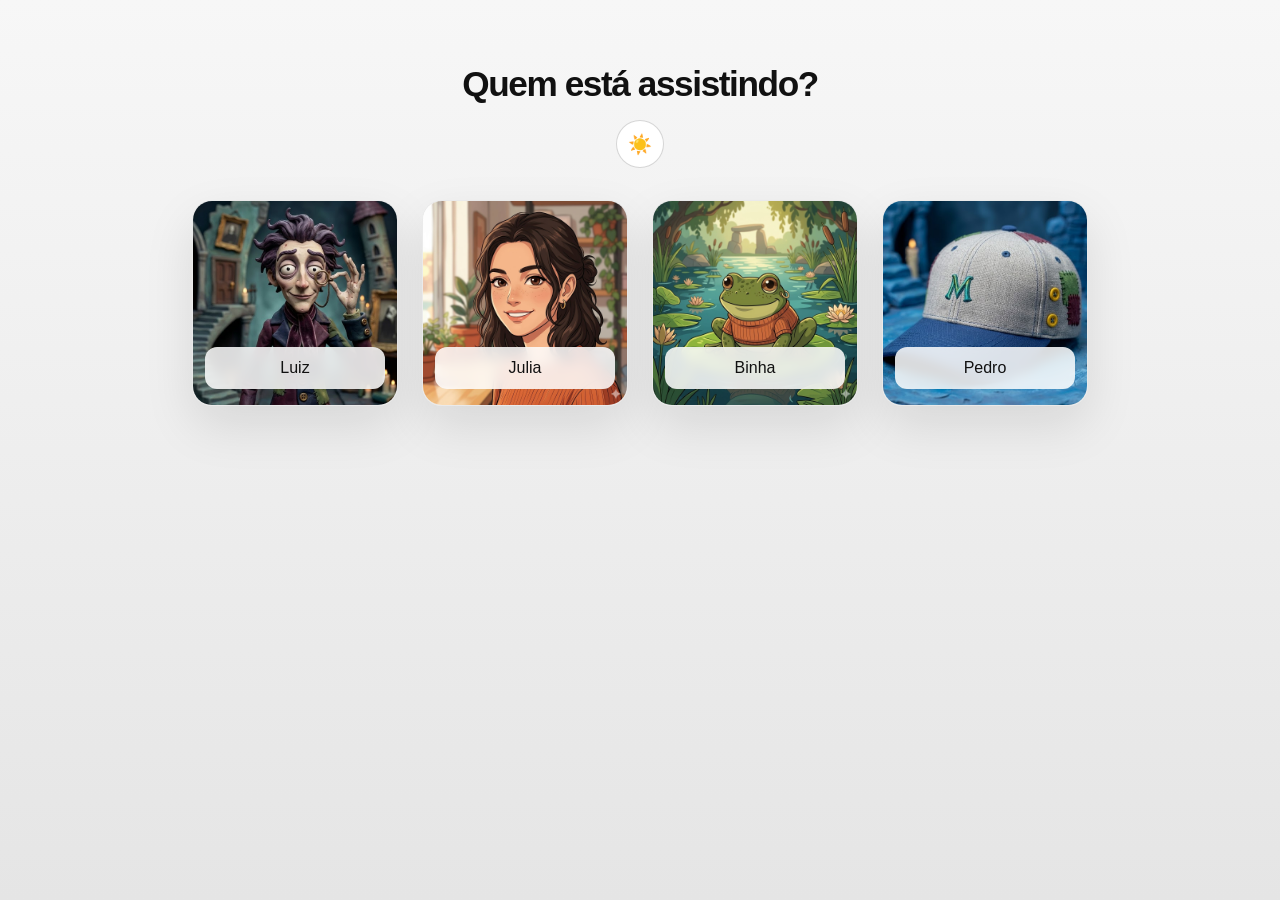
<file: index.html>
<!DOCTYPE html>
<html lang="pt-br">
<head>
    <meta charset="UTF-8">
    <meta name="viewport" content="width=device-width, initial-scale=1.0">
    <title>Netflix</title>
    <link rel="stylesheet" href="style.css">
    <script src="theme.js" defer></script>
</head>
<body>
    <main>
        <header>
            <h1>Quem está assistindo?</h1>
            <button class="theme-toggle" type="button" aria-label="Alternar tema"></button>
        </header>

        <section class="profiles" aria-label="Perfis de usuário">
            <ul>
                <li>
                    <article class="profile">
                        <figure>
                            <img src="assets/perfil-1.jpg" alt="Perfil 1">
                            <figcaption>Luiz</figcaption>
                        </figure>
                    </article>
                </li>

                <li>
                    <article class="profile">
                        <figure>
                            <img src="assets/perfil-3.jpg" alt="Perfil 3">
                            <figcaption>Julia</figcaption>
                        </figure>
                    </article>
                </li>

                <li>
                    <article class="profile">
                        <figure>
                            <img src="assets/perfil-4.jpg" alt="Perfil 4">
                            <figcaption>Binha</figcaption>
                        </figure>
                    </article>
                </li>

                <li>
                    <article class="profile">
                        <figure>
                            <img src="assets/perfil-2.jpg" alt="Perfil 2">
                            <figcaption>Pedro</figcaption>
                        </figure>
                    </article>
                </li>
            </ul>
        </section>
    </main>
</body>
</html>
</file>
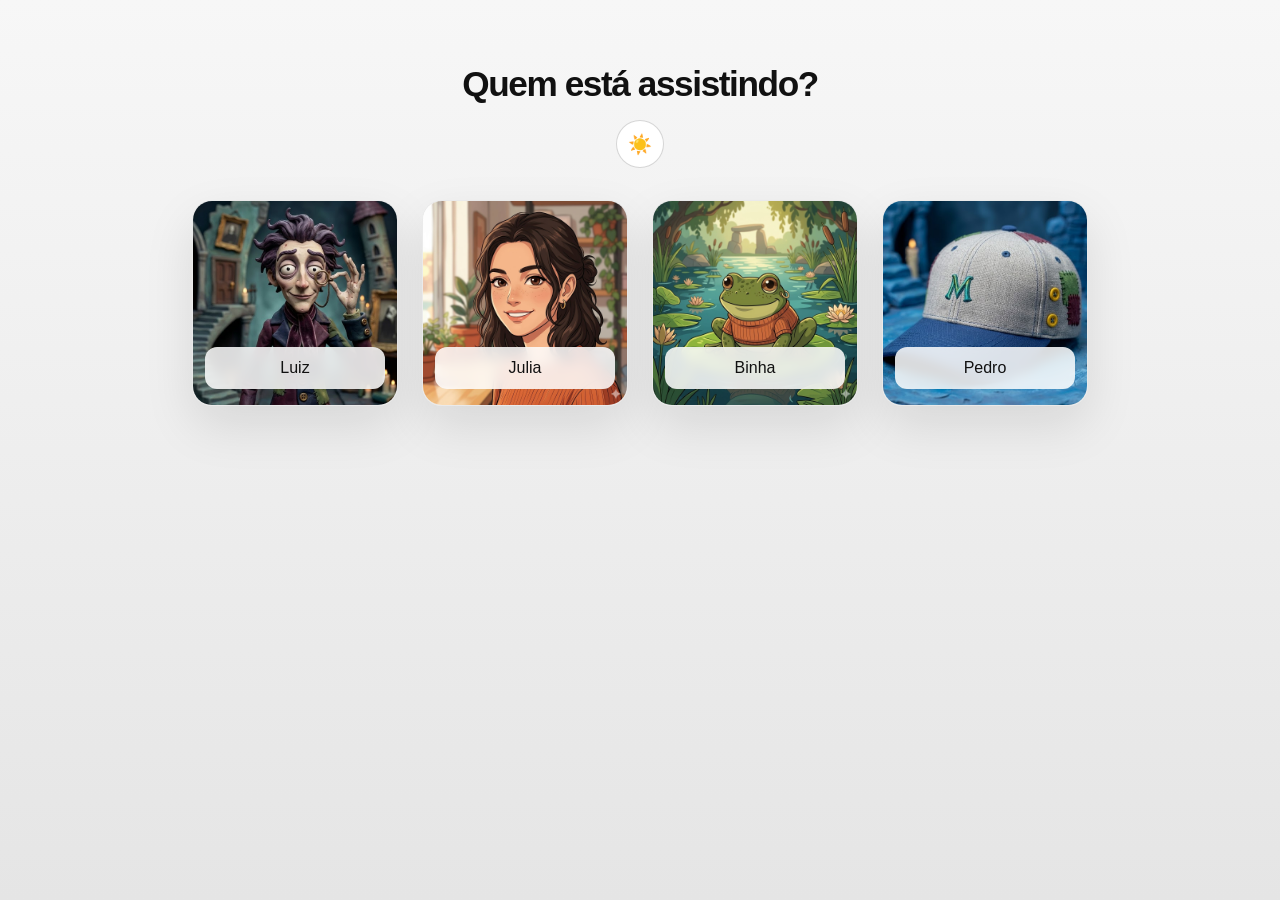
<file: Projeto imersão front-end/index.html>
<!DOCTYPE html>
<html lang="pt-br">
<head>
    <meta charset="UTF-8">
    <meta name="viewport" content="width=device-width, initial-scale=1.0">
    <title>Devflix</title>
    <link rel="stylesheet" href="style.css">
    <script src="theme.js" defer></script>
</head>
<body>
    <main>
        <header>
            <h1>Quem está assistindo?</h1>
            <button class="theme-toggle" type="button" aria-label="Alternar tema"></button>
        </header>

        <section class="profiles" aria-label="Perfis de usuário">
            <ul>
                <li>
                    <article class="profile">
                        <figure>
                            <img src="assets/perfil-1.jpg" alt="Perfil 1">
                            <figcaption>Luiz</figcaption>
                        </figure>
                    </article>
                </li>

                <li>
                    <article class="profile">
                        <figure>
                            <img src="assets/perfil-3.jpg" alt="Perfil 3">
                            <figcaption>Julia</figcaption>
                        </figure>
                    </article>
                </li>

                <li>
                    <article class="profile">
                        <figure>
                            <img src="assets/perfil-4.jpg" alt="Perfil 4">
                            <figcaption>Binha</figcaption>
                        </figure>
                    </article>
                </li>

                <li>
                    <article class="profile">
                        <figure>
                            <img src="assets/perfil-2.jpg" alt="Perfil 2">
                            <figcaption>Pedro</figcaption>
                        </figure>
                    </article>
                </li>
            </ul>
        </section>
    </main>
</body>
</html>
</file>
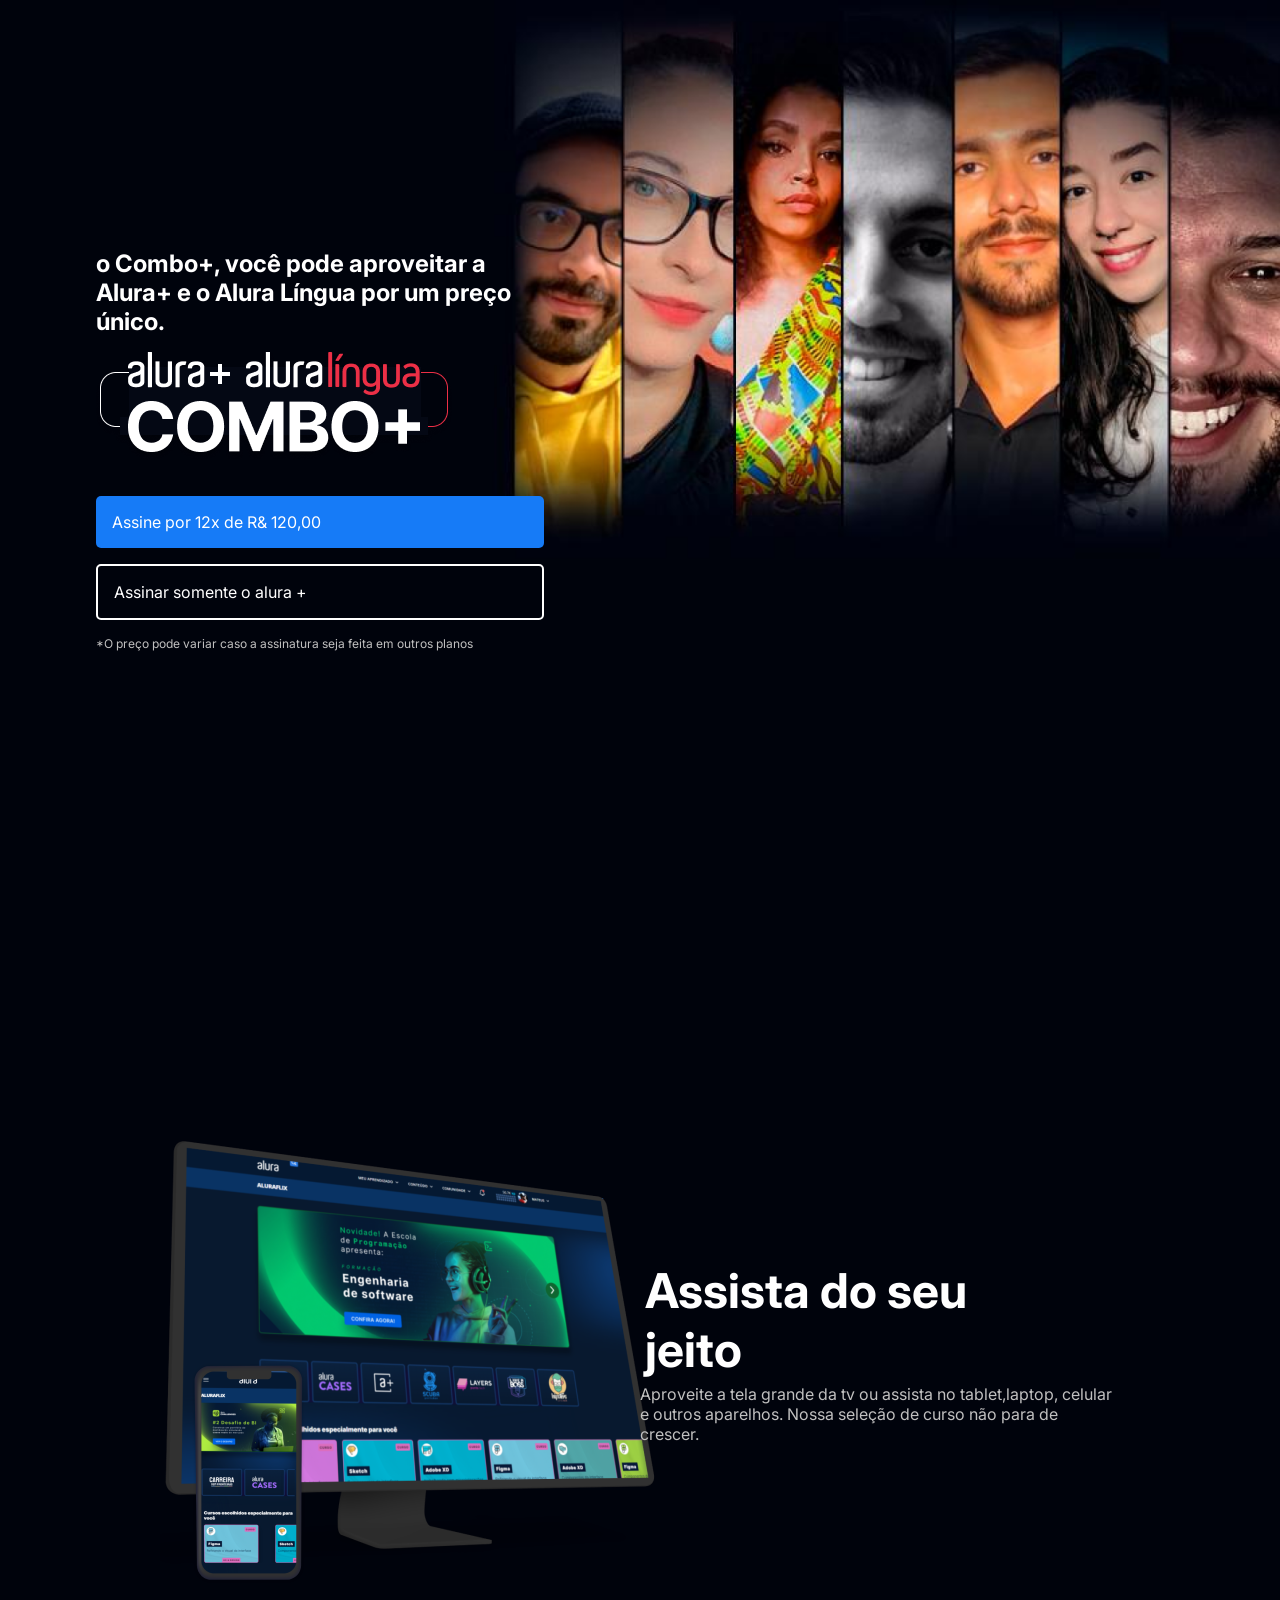
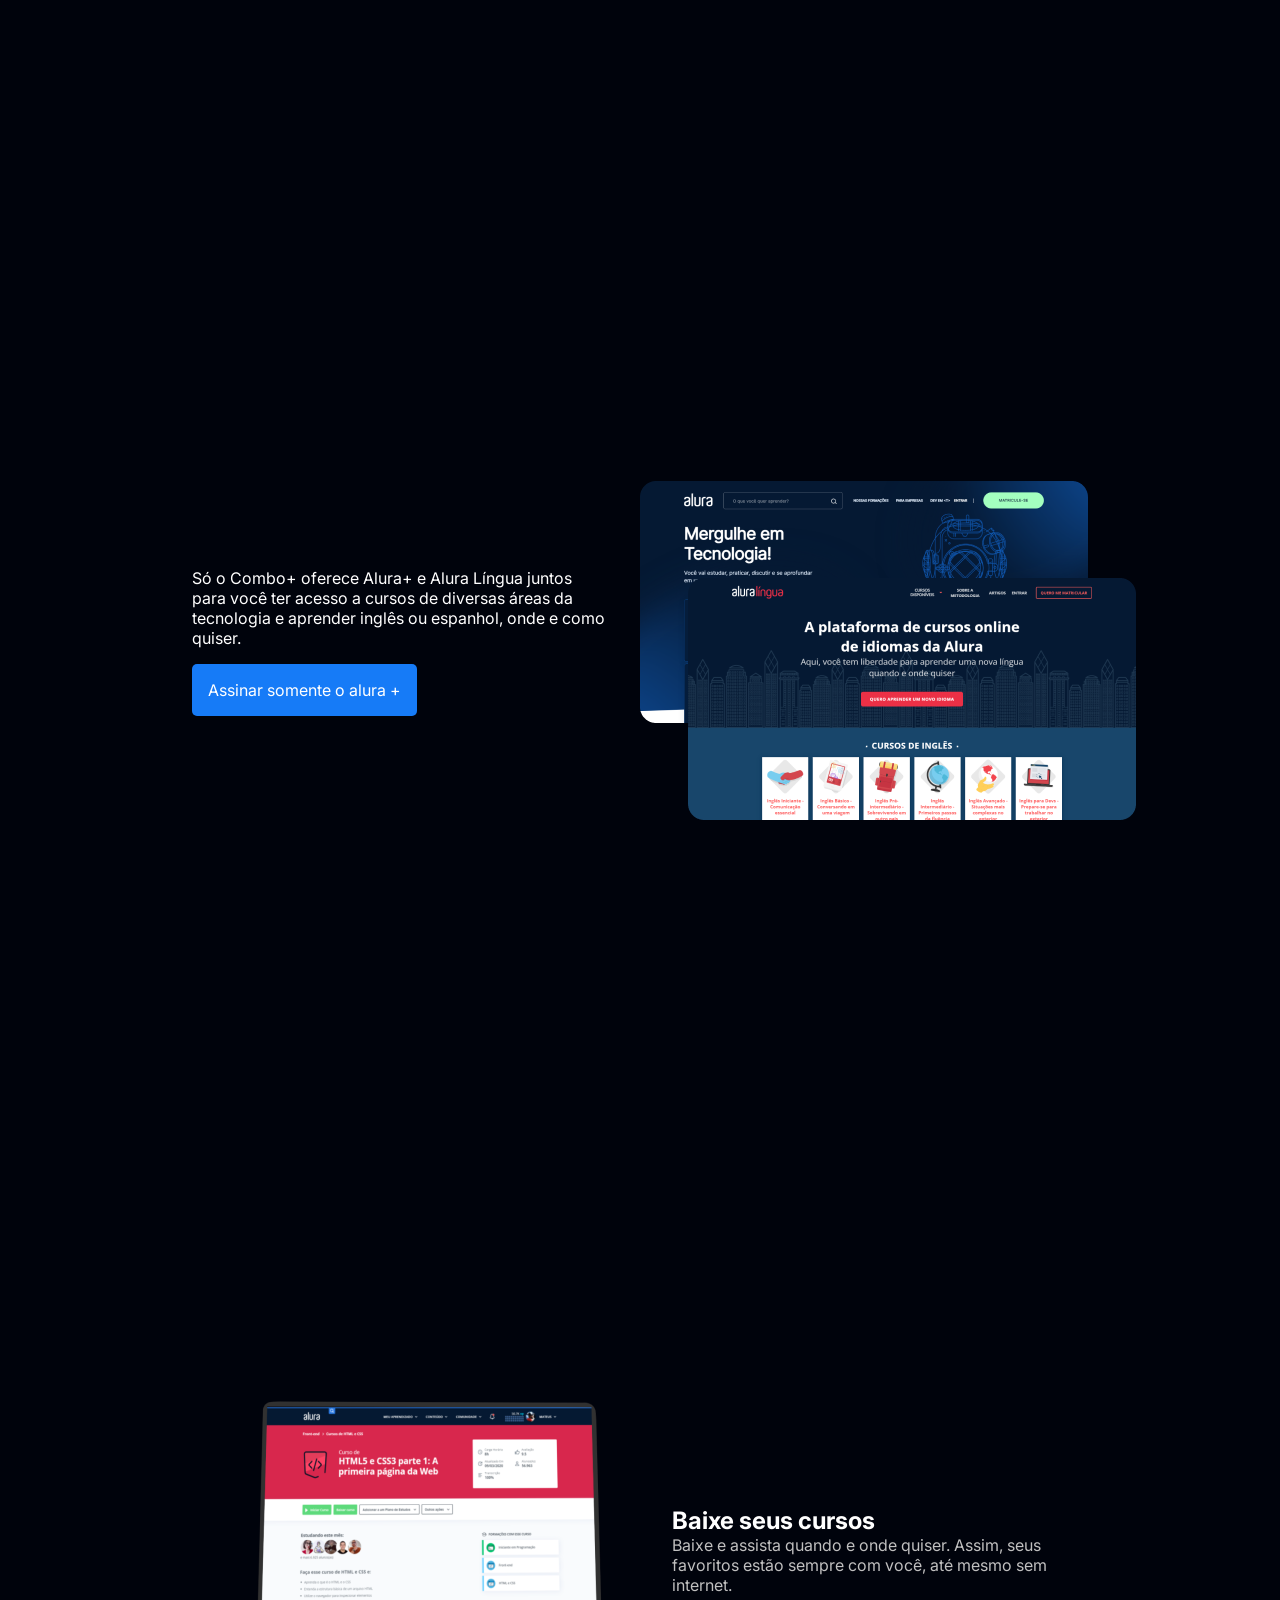
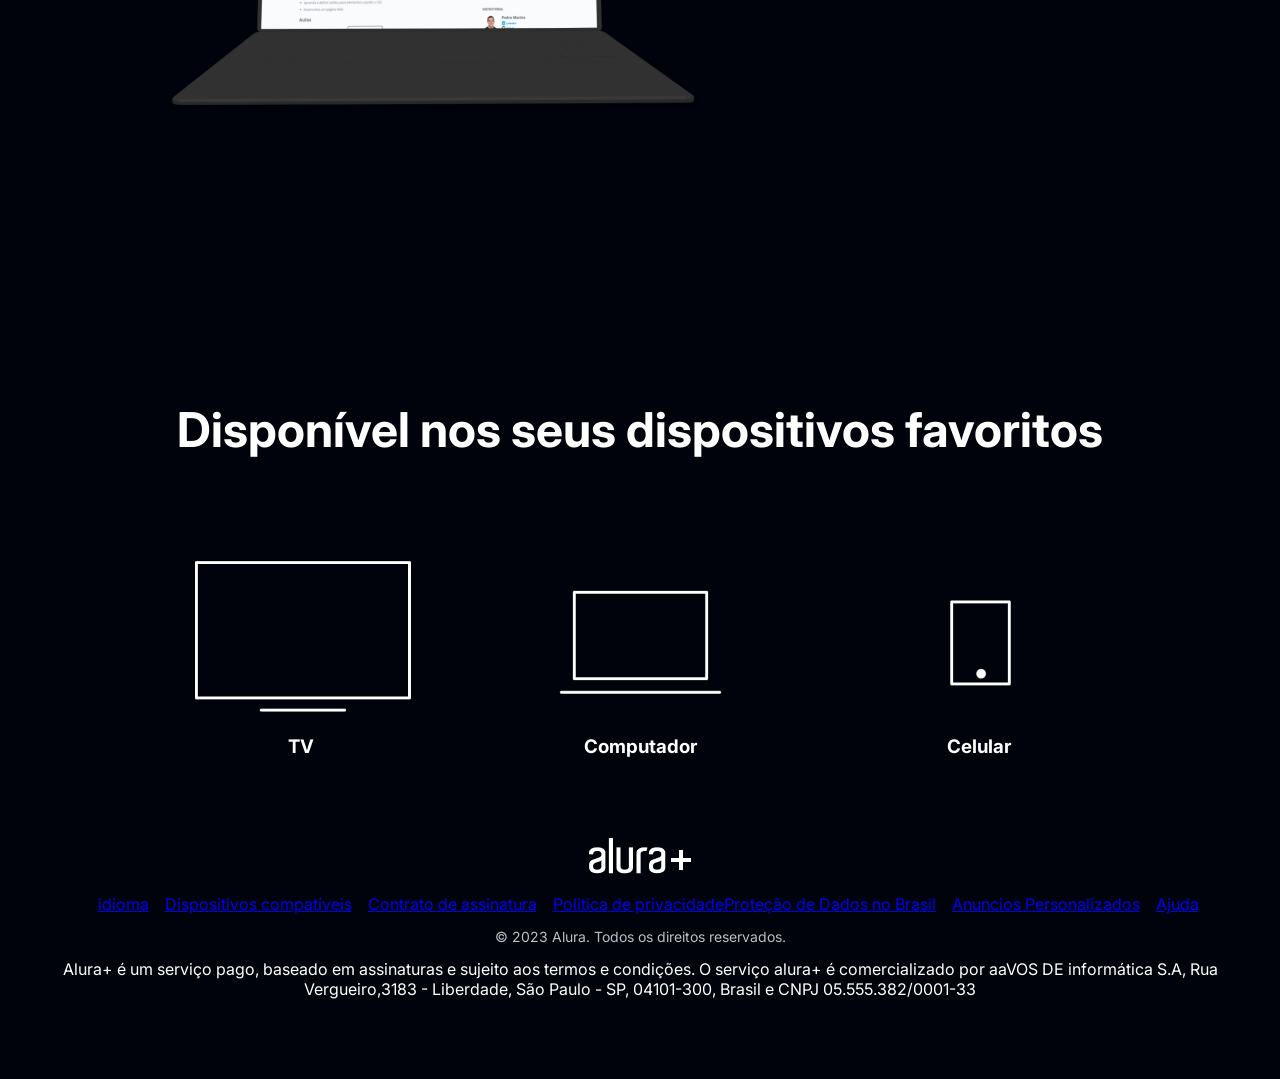
<file: Projeto Alura plus+/inde.html>
<!DOCTYPE html>
<html lang="pt-br">
<head>
    <title>Alura plus</title>
    <meta charset="UTF-8">
    <meta name="viewport" content="width=device-width, initial-scale=1.0">
    <link rel="stylesheet" href="style.css">
    <link rel="preconnect" href="https://fonts.googleapis.com">
    <link rel="preconnect" href="https://fonts.gstatic.com" crossorigin>
    <link href="https://fonts.googleapis.com/css2?family=Inter:ital,opsz,wght@0,14..32,100..900;1,14..32,100..900&display=swap" rel="stylesheet">

</head>
<body>
    <section class="container principal"> 
        <div class="container_caixa"> 
            <h1 class="container_titulo"> o Combo+, você pode aproveitar a Alura+ e o Alura Língua por um preço único.</h1>
            <img src="img/Combo.png" alt="Combo Alura+ e Alura Língua" class="container_imagem">
            <a href="www.alura.com.br" class="container_botao">Assine por 12x de R& 120,00</a>
            <a href="www.alura.com.br" class="container_botao botao_secundario">Assinar somente o alura +</a>
            <p class="container_aviso">*O preço pode variar caso a assinatura seja feita em outros planos</p>
        </div>
    </section>

    <section class="container secundario">
        <img src="img/Plataformas.png" alt="computador e u celular com alogo da alura">
        <div class="container_descrição">
            <h2 class="descricao_titulo">Assista do seu jeito</h2>
            <p class="descricao_texto">Aproveite a tela grande da tv ou assista no tablet,laptop, celular e outros aparelhos. Nossa seleção de curso não para de crescer.</p>
        </div>
    </section>

    <section class="container secundario">
        <div class="container_descricao">
            <P class="descrição_texto">Só o Combo+ oferece Alura+ e Alura Língua juntos para você ter acesso a cursos de diversas áreas da tecnologia e aprender inglês ou espanhol, onde e como quiser.</P>
            <a href="www.alura.com.br" class="container_botao secundario_botao">Assinar somente o alura +</a>
        </div>
        <img src="img/Telas.png" alt="Tela da alura plus e do alura língua">
    </section class="container secundario">

    <section class="container secundario">
        <img src="img/Notebook.png" alt="">
            <div class="container_descricao">
            <h2 class="descricao__titulo">Baixe seus cursos</h2>
            <p class="descricao_texto">Baixe e assista quando e onde quiser. Assim, seus favoritos estão sempre com você, até mesmo sem internet.</p>
        </div>
    </section>
    <section class="dispositivos">
        <h2 class="dispositivos_titulo"> Disponível nos seus dispositivos favoritos</h2>
        <ul class="dispositivos_lista">
            <li>
                <img src="img/tv.png" alt="televisão">
                <h3 class="lista_item">TV</h3>
            </li>
            <li>
                <img src="img/computador.png" alt="celular">
                <h3 class="lista_item">Computador</h3>
            </li>
                <li>
                    <img src="img/celular.png" alt="computador">
                    <h3 class="lista_item">Celular</h3>
                </li>
        </ul>
    </section>
    <footer class="rodape">
    <img src="img/Logo.png" alt="alura">
    <ul class="rodape_lista">
        <li class="lista_link">
            <a href="#">idioma</a>
        </li>
        <li class="lista_link">
            <a href="#">Dispositivos compatíveis</a>
        </li>
        <li class="lista_link">
            <a href="#">Contrato de assinatura</a>
        </li>
        <li class="lista_link">
            <a href="#">Politica de privacidade</a>
        </li>
        <li class="lista_LINK">
            <a href="#">Proteção de Dados no Brasil</a>
        </li>
        <li class="lista_link">
            <a href="#">Anuncios Personalizados</a>
        </li>
        <li class="lista_link">
            <a href="#">Ajuda</a>
        </li>
    </ul>
    <p class="rodape_texto">© 2023 Alura. Todos os direitos reservados.</p>
    <p>Alura+ é um serviço pago, baseado em assinaturas e sujeito aos termos e condições. O serviço alura+ é comercializado por aaVOS DE informática S.A, Rua Vergueiro,3183 - Liberdade, São Paulo - SP, 04101-300, Brasil e CNPJ 05.555.382/0001-33 </p>
</footer>
</body>
</html>
</file>
<file: style.css>
/* Estilo inspirado na identidade visual da Netflix */
:root {
    /* Define o esquema de cores para navegadores que suportam tema escuro */
    color-scheme: dark;
    /* Define a família de fontes usada em todo o site */
    font-family: "Inter", "Helvetica Neue", Arial, sans-serif;
    /* Cores do tema escuro */
    --text: #ffffff;
    --bg: radial-gradient(circle at top, rgba(229, 9, 20, 0.18), transparent 30%),
        linear-gradient(180deg, #141414 0%, #090909 100%);
    --bg-base: #141414;
    --card-bg: rgba(255, 255, 255, 0.04);
    --card-border: rgba(255, 255, 255, 0.08);
    --card-shadow: 0 20px 50px rgba(0, 0, 0, 0.35);
    --card-shadow-hover: 0 28px 70px rgba(0, 0, 0, 0.45);
    --border-hover: rgba(9, 170, 229, 0.7);
    --caption-bg: rgba(0, 0, 0, 0.65);
    --caption-text: #ffffff;
    --accent: #e50914;
    /* Variáveis de espaçamento para responsividade */
    --spacing-small: 1rem;
    --spacing-medium: 2rem;
    --spacing-large: 3rem;
}

.light-theme {
    color-scheme: light;
    --text: #111111;
    --bg: linear-gradient(180deg, #f7f7f7 0%, #e5e5e5 100%);
    --bg-base: #f7f7f7;
    --card-bg: rgba(255, 255, 255, 0.9);
    --card-border: rgba(0, 0, 0, 0.08);
    --card-shadow: 0 20px 50px rgba(0, 0, 0, 0.1);
    --card-shadow-hover: 0 28px 70px rgba(0, 0, 0, 0.12);
    --border-hover: rgba(229, 9, 20, 0.7);
    --caption-bg: rgba(255, 255, 255, 0.85);
    --caption-text: #111111;
    --accent: #b81d24;
}

* {
    /* Ajusta box-sizing para incluir padding e border nas dimensões totais */
    box-sizing: border-box;
}

html, body {
    /* Remove margem padrão do navegador */
    margin: 0;
    /* Garante que a página ocupe a altura mínima da janela */
    min-height: 100%;
}

body {
    /* Fundo com gradiente definido pelas variáveis de tema */
    background: var(--bg);
    /* Usa flexbox para centralizar o conteúdo na tela */
    display: flex;
    justify-content: center;
    align-items: center;
    /* Espaçamento interno ao redor do conteúdo principal */
    padding: var(--spacing-medium);
    /* Cor do texto com base no tema */
    color: var(--text);
    background-color: var(--bg-base);
}

main {
    /* Limita a largura máxima e mantém o conteúdo responsivo */
    width: min(100%, 960px);
    /* Espaçamento interno dentro da área principal */
    padding: var(--spacing-medium);
}

header {
    /* Centraliza o texto do cabeçalho */
    text-align: center;
    /* Espaço abaixo do cabeçalho antes do restante do conteúdo */
    margin-bottom: var(--spacing-medium);
    position: relative;
}

.theme-toggle {
    /* Estilo do botão de alternância de tema */
    margin-top: 1rem;
    width: 3rem;
    height: 3rem;
    border: 1px solid rgba(255, 255, 255, 0.18);
    border-radius: 999px;
    background: rgba(0, 0, 0, 0.55);
    color: var(--text);
    cursor: pointer;
    transition: background 0.25s ease, border-color 0.25s ease, transform 0.25s ease;
    display: inline-flex;
    justify-content: center;
    align-items: center;
    position: relative;
}

.theme-toggle::before {
    content: '🌙';
    font-size: 1.2rem;
}

.theme-toggle:hover,
.theme-toggle:focus-visible {
    background: rgba(255, 255, 255, 0.1);
    border-color: var(--accent);
    outline: none;
    transform: scale(1.05);
}

.light-theme .theme-toggle {
    background: rgba(255, 255, 255, 0.95);
    color: var(--text);
    border-color: rgba(0, 0, 0, 0.16);
}

.light-theme .theme-toggle::before {
    content: '☀️';
}

h1 {
    /* Tamanho de fonte flexível entre valores mínimo e máximo */
    font-size: clamp(2.2rem, 2.5vw, 3rem);
    /* Ajuste fino do espaçamento entre letras para um visual mais moderno */
    letter-spacing: -0.04em;
    /* Remove espaçamento interno padrão do título */
    margin: 0;
}

.profiles {
    /* Espaço interno e visual do container de perfis */
    margin: 0;
    padding: 0;
}

.profiles ul {
    /* Remove marcadores da lista ordenada e não ordenada */
    list-style: none;
    margin: 0;
    padding: 0;
    /* Layout de grade responsiva para os itens da lista */
    display: grid;
    grid-template-columns: repeat(auto-fit, minmax(180px, 1fr));
    gap: 4rem;
    align-items: stretch;
}

@media (min-width: 900px) {
    .profiles ul {
        /* Alinha perfis em linha única em telas largas */
        display: flex;
        flex-wrap: nowrap;
        justify-content: center;
        gap: 1.5rem;
    }
}

.profile {
    /* Fundo semi-transparente para o card */
    background: var(--card-bg);
    /* Borda suave ao redor do card */
    border: 1px solid var(--card-border);
    /* Bordas arredondadas para um aspecto de cartão */
    border-radius: 1.25rem;
    /* Esconde conteúdos que ultrapassem a borda arredondada */
    overflow: hidden;
    /* Sombra suave para dar profundidade aos cards */
    box-shadow: var(--card-shadow);
    /* Animação suave ao alterar transformações e borda */
    transition: transform 0.25s ease, border-color 0.25s ease, box-shadow 0.25s ease;
}

.profile:hover {
    /* Eleva o card ao passar o mouse */
    transform: translateY(-6px);
    /* Muda a cor da borda quando o card está ativo/hover */
    border-color: rgba(9, 170, 229, 0.7);
    /* Sombra mais forte para reforçar o hover */
    box-shadow: var(--card-shadow-hover);
}

.profile figure {
    /* Remove margens padrões do elemento figure */
    margin: 0;
    /* Permite posicionamento absoluto do figcaption */
    position: relative;
}

.profile img {
    /* Remove espaços indesejados abaixo da imagem */
    display: block;
    /* Faz a imagem ocupar toda a largura do card */
    width: 100%;
    /* Mantém a proporção natural da imagem */
    height: auto;
    /* Garante que a imagem fique quadrada */
    aspect-ratio: 1 / 1;
    /* Corta ou ajusta a imagem para preencher o recipiente sem distorção */
    object-fit: cover;
}

figcaption {
    /* Posiciona a legenda sobre a imagem */
    position: absolute;
    inset: auto 0 1rem;
    /* Espaçamento interno da legenda */
    padding: 0.75rem 1rem;
    /* Espaçamento externo horizontal da legenda */
    margin: 0 0.75rem;
    /* Fundo do caption definido pelas variáveis de tema */
    background: var(--caption-bg);
    /* Cor do texto da legenda */
    color: var(--caption-text);
    /* Tamanho da fonte da legenda */
    font-size: 1rem;
    /* Centraliza o texto dentro da legenda */
    text-align: center;
    /* Bordas arredondadas para a legenda */
    border-radius: 0.75rem;
    /* Desfoca o fundo atrás da legenda para destaque visual */
    backdrop-filter: blur(6px);
}

@media (max-width: 900px) {
    /* Ajuste para tablets e telas intermediárias */
    body {
        padding: var(--spacing-medium);
    }

    main {
        padding: var(--spacing-small);
    }

    .profiles {
        grid-template-columns: repeat(auto-fit, minmax(160px, 1fr));
        gap: 1.25rem;
    }
}

@media (max-width: 600px) {
    /* Ajuste para smartphones grandes */
    body {
        padding: var(--spacing-small);
    }

    main {
        padding: 1.25rem;
    }

    h1 {
        font-size: clamp(1.9rem, 6vw, 2.5rem);
    }

    .profiles {
        gap: 1rem;
    }

    figcaption {
        font-size: 0.95rem;
        margin: 0 0.5rem;
    }
}

@media (max-width: 400px) {
    /* Ajuste para smartphones compactos */
    .profiles {
        grid-template-columns: 1fr;
    }

    .profile {
        border-radius: 1rem;
    }

    figcaption {
        padding: 0.6rem 0.9rem;
    }
}
</file>
<file: Projeto imersão front-end/style.css>
/* Estilo inspirado na identidade visual da Netflix */
:root {
    /* Define o esquema de cores para navegadores que suportam tema escuro */
    color-scheme: dark;
    /* Define a família de fontes usada em todo o site */
    font-family: "Inter", "Helvetica Neue", Arial, sans-serif;
    /* Cores do tema escuro */
    --text: #ffffff;
    --bg: radial-gradient(circle at top, rgba(229, 9, 20, 0.18), transparent 30%),
        linear-gradient(180deg, #141414 0%, #090909 100%);
    --bg-base: #141414;
    --card-bg: rgba(255, 255, 255, 0.04);
    --card-border: rgba(255, 255, 255, 0.08);
    --card-shadow: 0 20px 50px rgba(0, 0, 0, 0.35);
    --card-shadow-hover: 0 28px 70px rgba(0, 0, 0, 0.45);
    --border-hover: rgba(9, 170, 229, 0.7);
    --caption-bg: rgba(0, 0, 0, 0.65);
    --caption-text: #ffffff;
    --accent: #e50914;
    /* Variáveis de espaçamento para responsividade */
    --spacing-small: 1rem;
    --spacing-medium: 2rem;
    --spacing-large: 3rem;
}

.light-theme {
    color-scheme: light;
    --text: #111111;
    --bg: linear-gradient(180deg, #f7f7f7 0%, #e5e5e5 100%);
    --bg-base: #f7f7f7;
    --card-bg: rgba(255, 255, 255, 0.9);
    --card-border: rgba(0, 0, 0, 0.08);
    --card-shadow: 0 20px 50px rgba(0, 0, 0, 0.1);
    --card-shadow-hover: 0 28px 70px rgba(0, 0, 0, 0.12);
    --border-hover: rgba(229, 9, 20, 0.7);
    --caption-bg: rgba(255, 255, 255, 0.85);
    --caption-text: #111111;
    --accent: #b81d24;
}

* {
    /* Ajusta box-sizing para incluir padding e border nas dimensões totais */
    box-sizing: border-box;
}

html, body {
    /* Remove margem padrão do navegador */
    margin: 0;
    /* Garante que a página ocupe a altura mínima da janela */
    min-height: 100%;
}

body {
    /* Fundo com gradiente definido pelas variáveis de tema */
    background: var(--bg);
    /* Usa flexbox para centralizar o conteúdo na tela */
    display: flex;
    justify-content: center;
    align-items: center;
    /* Espaçamento interno ao redor do conteúdo principal */
    padding: var(--spacing-medium);
    /* Cor do texto com base no tema */
    color: var(--text);
    background-color: var(--bg-base);
}

main {
    /* Limita a largura máxima e mantém o conteúdo responsivo */
    width: min(100%, 960px);
    /* Espaçamento interno dentro da área principal */
    padding: var(--spacing-medium);
}

header {
    /* Centraliza o texto do cabeçalho */
    text-align: center;
    /* Espaço abaixo do cabeçalho antes do restante do conteúdo */
    margin-bottom: var(--spacing-medium);
    position: relative;
}

.theme-toggle {
    /* Estilo do botão de alternância de tema */
    margin-top: 1rem;
    width: 3rem;
    height: 3rem;
    border: 1px solid rgba(255, 255, 255, 0.18);
    border-radius: 999px;
    background: rgba(0, 0, 0, 0.55);
    color: var(--text);
    cursor: pointer;
    transition: background 0.25s ease, border-color 0.25s ease, transform 0.25s ease;
    display: inline-flex;
    justify-content: center;
    align-items: center;
    position: relative;
}

.theme-toggle::before {
    content: '🌙';
    font-size: 1.2rem;
}

.theme-toggle:hover,
.theme-toggle:focus-visible {
    background: rgba(255, 255, 255, 0.1);
    border-color: var(--accent);
    outline: none;
    transform: scale(1.05);
}

.light-theme .theme-toggle {
    background: rgba(255, 255, 255, 0.95);
    color: var(--text);
    border-color: rgba(0, 0, 0, 0.16);
}

.light-theme .theme-toggle::before {
    content: '☀️';
}

h1 {
    /* Tamanho de fonte flexível entre valores mínimo e máximo */
    font-size: clamp(2.2rem, 2.5vw, 3rem);
    /* Ajuste fino do espaçamento entre letras para um visual mais moderno */
    letter-spacing: -0.04em;
    /* Remove espaçamento interno padrão do título */
    margin: 0;
}

.profiles {
    /* Espaço interno e visual do container de perfis */
    margin: 0;
    padding: 0;
}

.profiles ul {
    /* Remove marcadores da lista ordenada e não ordenada */
    list-style: none;
    margin: 0;
    padding: 0;
    /* Layout de grade responsiva para os itens da lista */
    display: grid;
    grid-template-columns: repeat(auto-fit, minmax(180px, 1fr));
    gap: 4rem;
    align-items: stretch;
}

@media (min-width: 900px) {
    .profiles ul {
        /* Alinha perfis em linha única em telas largas */
        display: flex;
        flex-wrap: nowrap;
        justify-content: center;
        gap: 1.5rem;
    }
}

.profile {
    /* Fundo semi-transparente para o card */
    background: var(--card-bg);
    /* Borda suave ao redor do card */
    border: 1px solid var(--card-border);
    /* Bordas arredondadas para um aspecto de cartão */
    border-radius: 1.25rem;
    /* Esconde conteúdos que ultrapassem a borda arredondada */
    overflow: hidden;
    /* Sombra suave para dar profundidade aos cards */
    box-shadow: var(--card-shadow);
    /* Animação suave ao alterar transformações e borda */
    transition: transform 0.25s ease, border-color 0.25s ease, box-shadow 0.25s ease;
}

.profile:hover {
    /* Eleva o card ao passar o mouse */
    transform: translateY(-6px);
    /* Muda a cor da borda quando o card está ativo/hover */
    border-color: rgba(9, 170, 229, 0.7);
    /* Sombra mais forte para reforçar o hover */
    box-shadow: var(--card-shadow-hover);
}

.profile figure {
    /* Remove margens padrões do elemento figure */
    margin: 0;
    /* Permite posicionamento absoluto do figcaption */
    position: relative;
}

.profile img {
    /* Remove espaços indesejados abaixo da imagem */
    display: block;
    /* Faz a imagem ocupar toda a largura do card */
    width: 100%;
    /* Mantém a proporção natural da imagem */
    height: auto;
    /* Garante que a imagem fique quadrada */
    aspect-ratio: 1 / 1;
    /* Corta ou ajusta a imagem para preencher o recipiente sem distorção */
    object-fit: cover;
}

figcaption {
    /* Posiciona a legenda sobre a imagem */
    position: absolute;
    inset: auto 0 1rem;
    /* Espaçamento interno da legenda */
    padding: 0.75rem 1rem;
    /* Espaçamento externo horizontal da legenda */
    margin: 0 0.75rem;
    /* Fundo do caption definido pelas variáveis de tema */
    background: var(--caption-bg);
    /* Cor do texto da legenda */
    color: var(--caption-text);
    /* Tamanho da fonte da legenda */
    font-size: 1rem;
    /* Centraliza o texto dentro da legenda */
    text-align: center;
    /* Bordas arredondadas para a legenda */
    border-radius: 0.75rem;
    /* Desfoca o fundo atrás da legenda para destaque visual */
    backdrop-filter: blur(6px);
}

@media (max-width: 900px) {
    /* Ajuste para tablets e telas intermediárias */
    body {
        padding: var(--spacing-medium);
    }

    main {
        padding: var(--spacing-small);
    }

    .profiles {
        grid-template-columns: repeat(auto-fit, minmax(160px, 1fr));
        gap: 1.25rem;
    }
}

@media (max-width: 600px) {
    /* Ajuste para smartphones grandes */
    body {
        padding: var(--spacing-small);
    }

    main {
        padding: 1.25rem;
    }

    h1 {
        font-size: clamp(1.9rem, 6vw, 2.5rem);
    }

    .profiles {
        gap: 1rem;
    }

    figcaption {
        font-size: 0.95rem;
        margin: 0 0.5rem;
    }
}

@media (max-width: 400px) {
    /* Ajuste para smartphones compactos */
    .profiles {
        grid-template-columns: 1fr;
    }

    .profile {
        border-radius: 1rem;
    }

    figcaption {
        padding: 0.6rem 0.9rem;
    }
}
</file>
<file: Projeto Alura plus+/style.css>
:root{
    --branco-principal: #ffffff;
    --cinza-secundario: #c0c0c0;
    --botão-azul: #167bf7;
    --cor-de-fundo:#00030c;
    --fonte-principal: 'Inter';
}

body{
    background-color: var(--cor-de-fundo);
    color: var(--branco-principal);
    font-family: var(--fonte-principal);
    font-size: 16px;
    font-weight: 400;
}

*{
    margin: 0;
    padding: 0;
}

.principal{
    background-image: url("img/Background.png");
    background-repeat: no-repeat;
    background-size: contain;
    align-items: center;
    
}

.container{
    height: 100vh;
    display: grid;
    grid-template-columns: 50% 50%;
}

.container_botao{
    background-color: var(--botão-azul);
    border-radius: 5px;
    padding: 1em;
    color: var(--branco-principal);
    display: block;
    text-decoration: none;
    margin-bottom: 1em;
}

.botao_secundario{
    background-color: transparent;
    border: 2px solid var(--branco-principal)
}

.container_aviso{
    font-size: 12px;
    color: var(--cinza-secundario);
}

.container_titulo{
    font-size: 28x;
    font-weight: 700;
}

.container_imagem{
    margin: 1em 0 2em 0;
}

.container_caixa{
    margin: 0 6em;
}

.secundario_image{
    width: 80%;
}

.secundario {
    align-items: center;
    margin: 0 10em;
}

.descricao_titulo{
    font-size: 48px;
    font-weight: 700;
    color: var(--branco-principal);
    margin: 0.1em;
}

.descricao_texto{
    color: var(--cinza-secundario);
}

.secundario_botao {
    display: inline-block;
    margin-top: 1em;
}

.container_descricao{
    padding: 2em;
}

.descricao_titulo {
    width: 80%;
    font-weight: 700;
    font-size: 48px;
    color: var(--branco-principal);
    margin-bottom: 0.1em;
}

 .descricao_texto {
    color: var(--cinza-secundario);
}

.dispositivos_lista{
    display: flex;
    justify-content: center;
    list-style-type: none;
    margin: 5em 0;
}

.dispositivos{
    text-align: center;
}

.dispositivos_titulo{
    font-size: 48px;
    color: var(--branco-principal);
}

.lista-item{
    font-size: 32px;
    color: var(--branco-principal);
}

.rodape_lista {
    display: flex;
    justify-content: center;
    list-style-type: none;
    margin-top: 1em;
}

.lista_link {
    text-decoration: none;
    color: var(--branco-principal);
    margin-left: 1em;
}

.rodape_texto {
    margin: 1em 0;
    color: var(--cinza-secundario);
    font-size: 14px;
}

.rodape {
    text-align: center;
    margin: 5em 3em;
}

.lista_link a:hover{
    color: var(--branco-principal);
}

.lista_link a:active{
    color: violet;
}
</file>
